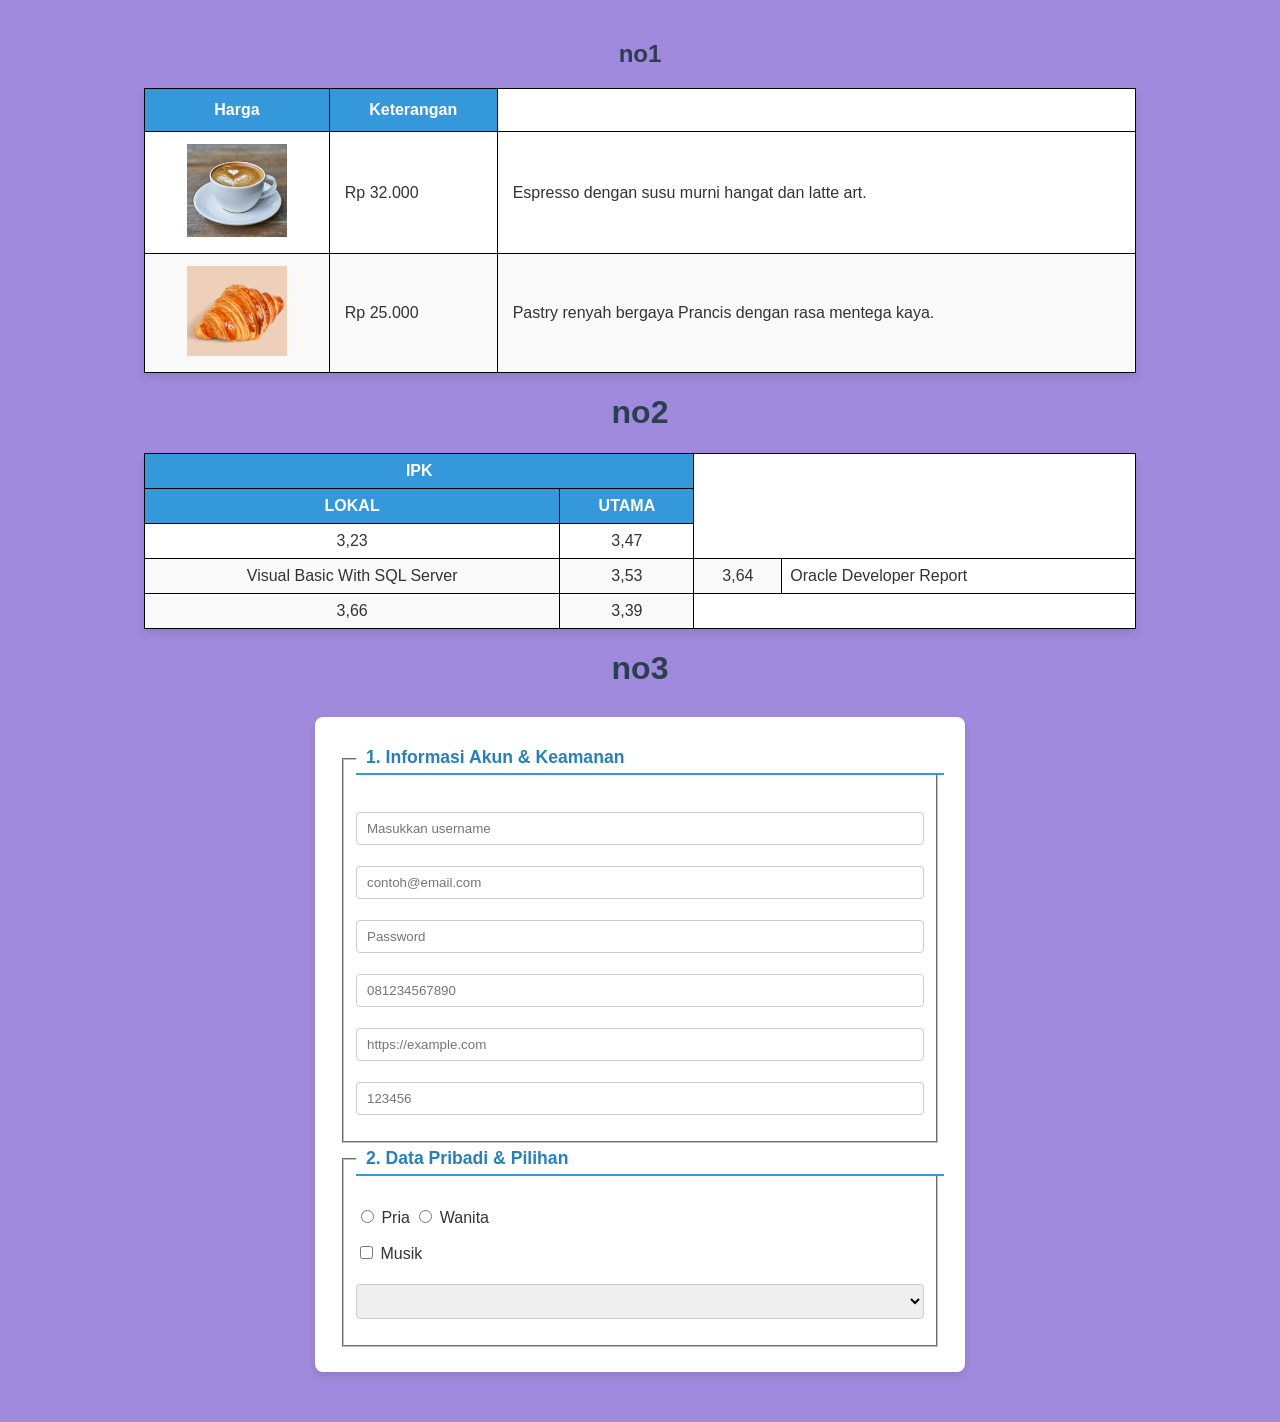
<file: PBW/index.html>
<!DOCTYPE html>
<html lang="id">
  <head>
    <meta charset="UTF-8" />
    <meta name="viewport" content="width=device-width, initial-scale=1.0" />
    <title>Dokumen HTML5</title>
    <link rel="stylesheet" href="style.css" />
  </head>
  <body>
    <!-- no1 -->
    <h2>no1</h2>

    <table style="border: 1px solid black; border-collapse: collapse;">
      <thead>
        <tr>
          <th style="border: 1px solid black;">Harga</th>
          <th style="border: 1px solid black;">Keterangan</th>
        </tr>
      </thead>
      <tbody>
        <tr>
          <td style="border: 1px solid black; text-align: center;">
            <img src="caffe.png" alt="Hot Caffe Latte" width="100" />
          </td>
          <td style="border: 1px solid black;">Rp 32.000</td>
          <td style="border: 1px solid black;">Espresso dengan susu murni hangat dan latte art.</td>
        </tr>
        <tr>
          <td style="border: 1px solid black; text-align: center;">
            <img src="roti.png" alt="Butter Croissant" width="100" />
          </td>
          <td style="border: 1px solid black;">Rp 25.000</td>
          <td style="border: 1px solid black;">Pastry renyah bergaya Prancis dengan rasa mentega kaya.</td>
        </tr>
      </tbody>
    </table>

    <!-- no2 -->
    <h1>no2</h1>

    <table style="border: 1px solid black; border-collapse: collapse;">
      <thead>
        <tr>
          <th colspan="2" style="border: 1px solid black; padding: 8px;">IPK</th>
        </tr>
        <tr>
          <th style="border: 1px solid black; padding: 8px;">LOKAL</th>
          <th style="border: 1px solid black; padding: 8px;">UTAMA</th>
        </tr>
      </thead>
      <tbody>
        <!-- Baris Adi -->
        <tr>
          <td style="border: 1px solid black; padding: 8px; text-align: center;">3,23</td>
          <td style="border: 1px solid black; padding: 8px; text-align: center;">3,47</td>
        </tr>
        <!-- Baris Ani (Menggunakan rowspan untuk kolom gabungan) -->
        <tr>
          <td rowspan="2" style="border: 1px solid black; padding: 8px; text-align: center;">Visual Basic With SQL Server</td>
          <td rowspan="2" style="border: 1px solid black; padding: 8px; text-align: center;">3,53</td>
          <td rowspan="2" style="border: 1px solid black; padding: 8px; text-align: center;">3,64</td>
        </tr>
        <tr>
          <td style="border: 1px solid black; padding: 8px;">Oracle Developer Report</td>
        </tr>
        <!-- Baris Ali -->
        <tr>
          <td style="border: 1px solid black; padding: 8px; text-align: center;">3,66</td>
          <td style="border: 1px solid black; padding: 8px; text-align: center;">3,39</td>
        </tr>
      </tbody>
    </table>

    <!-- no3 -->
    <h1>no3</h1>

    <form action="#" method="POST" enctype="multipart/form-data">
      <fieldset>
        <legend><strong>1. Informasi Akun & Keamanan</strong></legend>
        <p>
          <input
            type="text"
            name="username"
            placeholder="Masukkan username"
            required
          />
        </p>
        <p>
          <input
            type="email"
            name="email"
            placeholder="contoh@email.com"
            required
          />
        </p>
        <p><input type="password" name="password" placeholder="Password" required /></p>
        <p>
          <input
            type="tel"
            name="telepon"
            placeholder="081234567890"
          />
        </p>
        <p>
          <input
            type="url"
            name="website"
            placeholder="https://example.com"
          />
        </p>
        <p>
          <input
            type="number"
            name="pin"
            min="100000"
            max="999999"
            placeholder="123456"
          />
          <input
            type="hidden"
            name="form_token"
            value="token_sistem_abc123"
          />
        </p>
      </fieldset>

      <fieldset>
        <legend><strong>2. Data Pribadi & Pilihan</strong></legend>
        <p>
          <label><input type="radio" name="gender" value="Pria" /> Pria</label>
          <label><input type="radio" name="gender" value="Wanita" /> Wanita</label>
        </p>
        <p>
          <label><input type="checkbox" name="hobi[]" value="Musik" /> Musik</label>
        </p>
        <p>
          <select name="pendidikan">
          </select>
        </p>
        <p>
          <input
            list="list-kota"
            name="kota"
            placeholder="Ketik atau pilih kota..."
</file>
<file: PBW/style.css>
/* Pengaturan Dasar Halaman */
body {
  font-family: Arial, sans-serif;
  background-color: #9f8add;
  color: #333333;
  margin: 0;
  padding: 20px;
}

/* Heading */
h1, h2 {
  text-align: center;
  color: #2c3e50;
}

/* Menengahkan Tabel dan Memberikan Styling */
table {
  margin: 20px auto; /* Membuat tabel berada di tengah */
  border-collapse: collapse;
  background-color: #ffffff;
  box-shadow: 0 4px 8px rgba(0, 0, 0, 0.1);
  width: 80%;
}

th, td {
  padding: 12px 15px;
  border: 1px solid #ddd;
  text-align: left;
}

th {
  background-color: #3498db;
  color: #ffffff;
  text-align: center;
}

tbody tr:nth-child(even) {
  background-color: #f9f9f9;
}

/* Styling Form agar Lebih Rapi di Tengah */
form {
  max-width: 600px;
  margin: 30px auto;
  background: #ffffff;
  padding: 25px;
  border-radius: 8px;
  box-shadow: 0 4px 8px rgba(0, 0, 0, 0.1);
}

legend {
  font-size: 1.1em;
  color: #2980b9;
  padding: 5px 10px;
  border-bottom: 2px solid #3498db;
  margin-bottom: 10px;
  width: 100%;
}

input[type="text"],
input[type="email"],
input[type="password"],
input[type="tel"],
input[type="url"],
input[type="number"],
input[type="date"],
input[type="time"],
input[type="datetime-local"],
input[type="month"],
input[type="week"],
input[type="search"],
select,
textarea {
  width: 100%;
  padding: 8px 10px;
  margin-top: 5px;
  border: 1px solid #ccc;
  border-radius: 4px;
  box-sizing: border-box;
}

input[type="submit"],
input[type="reset"],
input[type="button"],
button {
  background-color: #3498db;
  color: white;
  padding: 10px 15px;
  border: none;
  border-radius: 4px;
  cursor: pointer;
  margin-right: 5px;
  margin-top: 5px;
}

input[type="submit"]:hover,
button:hover {
  background-color: #2980b9;
}
</file>
